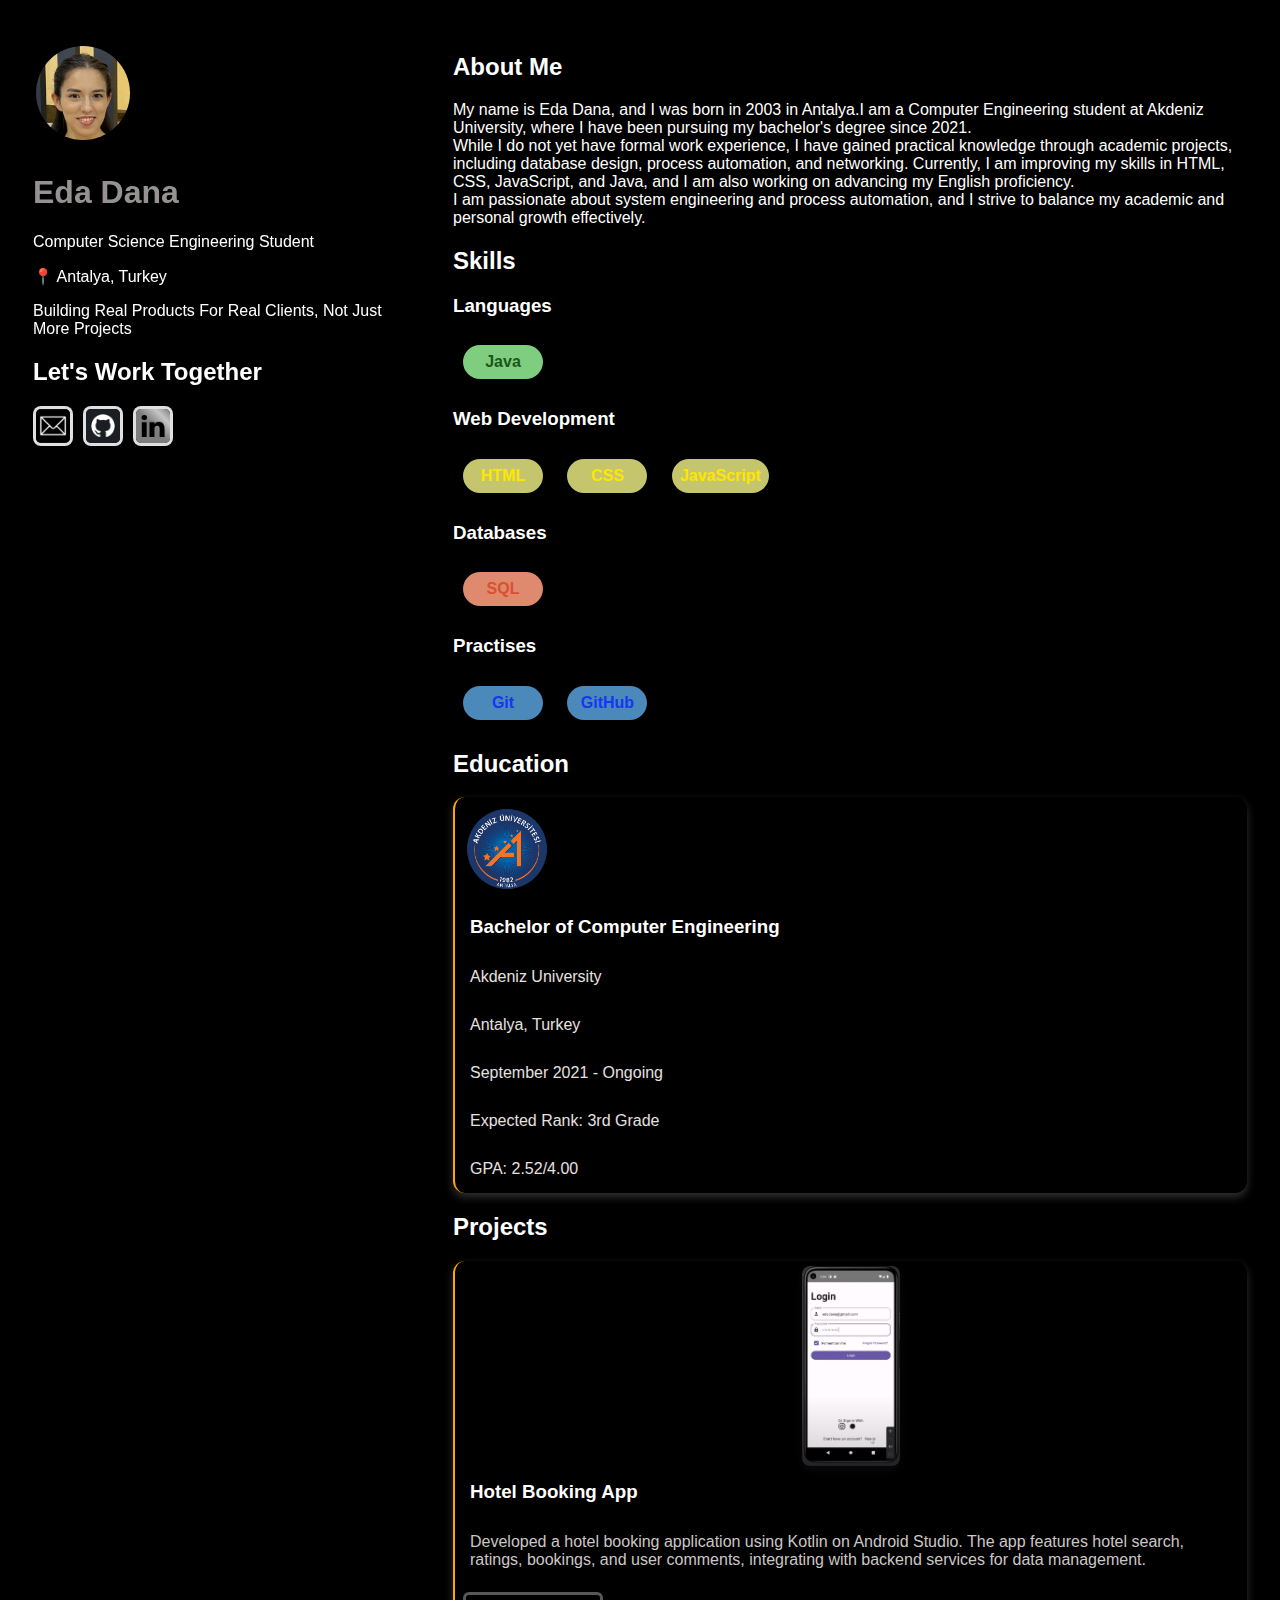
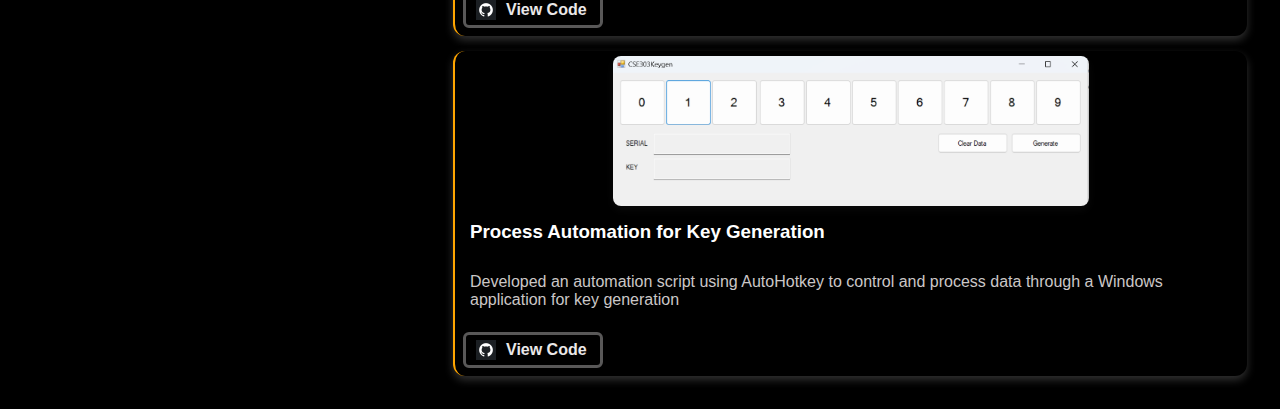
<file: index.html>
<html lang="en">
<head>
    <meta charset="UTF-8">
    <meta name="viewport" content="width=device-width, initial-scale=1.0">
    <title>Portfolio</title>
    <link rel="stylesheet" href="styles.css">
    <style></style>
</head>
<body>
    <div id="container" class="row">

        <div id="left-side" class="col-5">
             <!-- Profil Bölümü -->
        <div class="profile">
            <img src="profile.jpeg" alt="Eda Dana" class="profile-img">
            <h1>Eda Dana</h1>
            <p>Computer Science Engineering Student</p>
            <p><span class="location">📍 Antalya, Turkey</span></p>
            <p class="tagline">Building Real Products For Real Clients, Not Just More Projects</p>
          
        </div>

        <div class="contact">
            <h2>Let's Work Together</h2>
            <div class="btn">
              
              <a href="mailto:edadana07@gmail.com"  target="_blank" rel="noopener noreferrer" >
                  <img src="email-309491_1280.webp" alt="Email" class="buttons"></a>
              <a href="https://github.com/dnaeda2507" target="_blank" rel="noopener noreferrer">
                  <img src="github-6980894_1280.webp" alt="github" class="buttons"></a>
              <a href="https://www.linkedin.com/in/eda-dana-63ab9a295/" target="_blank" rel="noopener noreferrer">
                  <img src="linkedin-7509708_1280.webp" alt="linkedIn" class="buttons"></a>
            </div>
        </div>
        </div>

        <div id="right-side" class="col-7"> 
            <div class="about">

                <h2>About Me</h2>
               <p class="str"> My name is Eda Dana, and I was born in 2003 in Antalya.I am a Computer Engineering student at Akdeniz University,
                 where I have been pursuing my bachelor's degree since 2021. <br>
    
                While I do not yet have formal work experience, I have gained practical knowledge through academic projects,
                including database design, process automation, and networking. Currently, I am improving my skills in HTML, CSS, JavaScript, 
                and Java, and I am also working on advancing my English proficiency.
                <br> I am passionate about system engineering and process automation, and I strive to balance my academic and personal growth effectively.
               </p>
    
            </div>

            <div >
                <h2>Skills</h2>
        
                <!-- Programlama Dilleri -->
                <div class="skills-category">
                    <h3>Languages</h3>
                    <ul>
                        <li>Java</li>
                    </ul>
                </div>
        
                <!-- Web Geliştirme -->
                <div class="skills-category1">
                    <h3>Web Development</h3>
                    <ul>
                        <li>HTML</li>
                        <li>CSS</li>
                        <li>JavaScript</li>
                    </ul>
                </div>
        
                <!-- Veritabanları -->
                <div class="skills-category2">
                    <h3>Databases</h3>
                    <ul>
                        <li>SQL</li>
                    </ul>
                </div>
        
                <!-- Versiyon Kontrol ve İş Birliği Araçları -->
                <div class="skills-category3">
                    <h3>Practises</h3>
                    <ul>
                        <li>Git</li>
                        <li>GitHub</li>
                    </ul>
                </div>
            </div>
    
            <div>
                <h2>Education</h2>
    
               <div class="edu">
                <img src="Akdeniz_Universitesi-CWmILrs3.png" class="img2" alt="Akdeniz University">
    
                <h3>Bachelor of Computer Engineering</h3>
                <p > Akdeniz University </p>
                <p> Antalya, Turkey</p>
                <p> September 2021 - Ongoing</p>
                <p>Expected Rank: 3rd Grade</p>
                <p>GPA: 2.52/4.00</p>
               </div>
            </div>


            <div >
                <h2>Projects</h2>
    
                <div class="projects">
                    <img src="login2.png" class="p-img" alt="Hotel app">
                    <h3> Hotel Booking App </h3>
                    <p> Developed a hotel booking application using 
                        Kotlin on Android Studio. The app features hotel search, 
                        ratings, bookings, and user comments, integrating with backend
                    services for data management.
                    </p>
                    <a href="https://github.com/dnaeda2507/Hotel_Booking1" class="view-btn" target="_blank" rel="noopener noreferrer">
                        <img src="github-6980894_1280.webp" alt="github" > View Code</a>
    
                </div>
    
                <div class="projects1">
    
                    <img src="key.png" class="p-img" alt="key generation">
                    <h3>  Process Automation for Key Generation </h3>
                    <p> Developed an automation script using AutoHotkey to control and process
                        data through a Windows application for key generation
                    </p>
                    <a href="https://github.com/dnaeda2507/Process-Automation" class="view-btn" target="_blank" rel="noopener noreferrer">
                        <img src="github-6980894_1280.webp" alt="github" > View Code</a>
    
                </div>
    
               </div>
    





        </div>
















    </div>
    
</body>
</html>
</file>
<file: styles.css>
* {
    box-sizing: border-box;
}
   
body{
    background-color: black;
    padding: 0px;
    margin: 0px;
    font-family: Arial, sans-serif;
    color: white;
}

/* kutu genişlikleri */
.col-1{width: 8.33%;}
.col-2{width: 16.66%;}
.col-3{width: 25%; }
.col-4{width: 33.33%; }
.col-5{width: 41.66%; }
.col-6{width: 50%;}
.col-7{width: 58.33%; }
.col-8{width: 66.66%;}
.col-9{width: 75%; }
.col-10{width: 83.33%;}
.col-11{width: 91.66%; }
.col-12{width: 100%;}

/* satırlar */
.row{
    border:black solid 2px;
    background-color:black;
    margin: 5px;
    padding: 10px;
    border-radius: 10px;
}
/* satırları yan yana gelmesin */
.row::after{
content: "";
clear: both;
display: table;
}

/* "col-" yasla*/
[class*="col-"]{
padding: 15px;
border: 1px solid black;
}

@media screen and (max-width: 768px) {
    #container {
        flex-direction: column;
    }
    [class*="col-"] {
        width: 100%;
    }
   
}


#container {
    display: flex;
    flex-wrap: wrap;
}

#left-side {
    flex: 0 0 300px; /* Sabit genişlik: 300px */
    width: 500px; /* Alternatif olarak */
    
}


#right-side {
    flex: 1; /* Kalan alanı kaplasın */
}


.profile-img{
    border-style: solid;
    border-color: black;
    border-radius: 50%;
    margin-bottom: 10px;
    width: 100px;
    height: 100px;
    object-fit: cover;
    
}

.profile h1{
    color: rgb(151, 146, 146);
}

/* İkon Stili */
.buttons{
    width: 40px;
    height: 40px;

    display: flex;
    align-items: center;
    gap: 200px;

    background-color: black; /* Buton Rengi */
    color: rgba(255, 255, 255, 0.877);

    border-style: solid;
    border-radius: 8px;

    transition: all 0.3s ease;
    box-shadow: 0px 4px 6px rgba(0, 0, 0, 0.1);

}

/* Buton Hover Efekti */
.buttons:hover {
    background-color: #0e0e0e; /* Hover Rengi */
    transform: scale(1.05);
    box-shadow: 0px 6px 8px rgba(0, 0, 0, 0.15);
 }

.btn{
    display: flex;
    gap: 10px;
    margin-top: 20px;
}

ul {
    list-style-type: none;
    padding: 0;
}

ul li{
    background-color: rgb(127, 205, 127);
    border-radius: 25px;
    margin: 10px ;
    text-align: center;
    padding: 8px;
    min-width: 80px;
    font-weight:bolder;
    color: rgb(26, 87, 26);
    display: inline-block; 
    transition: background-color 0.3s ease;
}

.skills-category1 ul li{
    color: rgb(255, 230, 0);
    background-color:rgb(197, 197, 109); 
}
.skills-category2 ul li{
    color: rgb(219, 80, 45);
    background-color: rgb(223, 137, 111);

}
.skills-category3 ul li{
    color: rgb(20, 56, 237);
    background-color: rgb(76, 137, 187);
}


.img2{
    border-style: solid;
    border-color: black;
    border-radius: 50%;
    /* margin-bottom: 10px;*/
    width: 90px;
    height: 90px;
    object-fit: cover;
    margin: 7px;
    
}

.edu h3{
    margin: 10px;
    padding:5px;
}
.edu p{
    color: rgb(230, 225, 225);
    margin: 10px;
    padding:5px;
}

    
/* Projeler Bölümü */
.projects, .projects1,.edu {

border-left: orange;
border-left-style: solid;
border-left-width: 2px;

border-radius: 12px;
box-shadow: 0 4px 8px rgb(49, 49, 49);
max-width: 900px;
margin-top: 15px;
display: flex;
flex-direction: column;
/*margin: 10px auto;
padding: 5px;*/


}


.projects .p-img, .projects1 .p-img {
    max-width: 60%; /* Resmin yatay boyutunu sınırla */
    max-height: 200px; /* Resmin dikey boyutunu sınırla */
    width: auto; /* Genişliği orantılı ayarla */
    height: auto; /* Yüksekliği orantılı ayarla */
    display: block; /* Blok düzeyinde davranış sağlar */
    margin: 0 auto; /* Resmi tam ortalar */
    object-fit: contain; /* Resmin kesilmeden sığmasını sağlar */
    border-radius: 8px; /* Köşeleri yuvarla */
    box-shadow: 0px 4px 8px rgba(50, 50, 50, 0.2); /* Hafif bir gölge ekle */
    margin-top: 5px;
}


.projects h3,.projects1 h3{
    margin: 10px;
    padding:5px;

}

.projects p,.projects1 p{
    color: rgb(203, 199, 199);
    margin: 10px;
    padding:5px;
}

.view-btn {
    display: inline-flex;
    align-items: center;
    gap: 10px;
    padding: 5px 10px;
    margin: 8px;
    width: 140px;
    border-style: solid;
    border-color: rgb(89, 88, 88);
    color: rgb(235, 232, 232);
    text-decoration: none;
    /*font-size: 1rem;*/
    font-weight: bold;
    border-radius: 6px;
    transition: background-color 0.3s ease;
    

}
.view-btn img {
    width: 20px;
    height: 20px;
}

.view-btn:hover {
    color: #8b8989;
}

/* Büyük ekranlarda uygulanacak düzen */
@media screen and (min-width: 769px) {
  #container {
    display: flex;
  
  }
  
  #left-side {
    position: sticky;
    top: 0;              /* Sol tarafın ekranın üst kısmına yapışması */
    flex: 0 0 400px;     /* Sabit genişlik */
    width: 400px;       
    height: 100vh;      /*  Tam ekran yüksekliği */
    overflow-y: auto;    /* İçerik taşarsa kaydırma ekler */
    margin-top: 10px;
  }
  
  #right-side {
    flex: 1;             /* Kalan alanı kaplar */
    overflow-y: auto;    /* İçeriğin taşması durumunda kaydırılabilir */
    margin-left: 20px;  
  }
}
</file>
